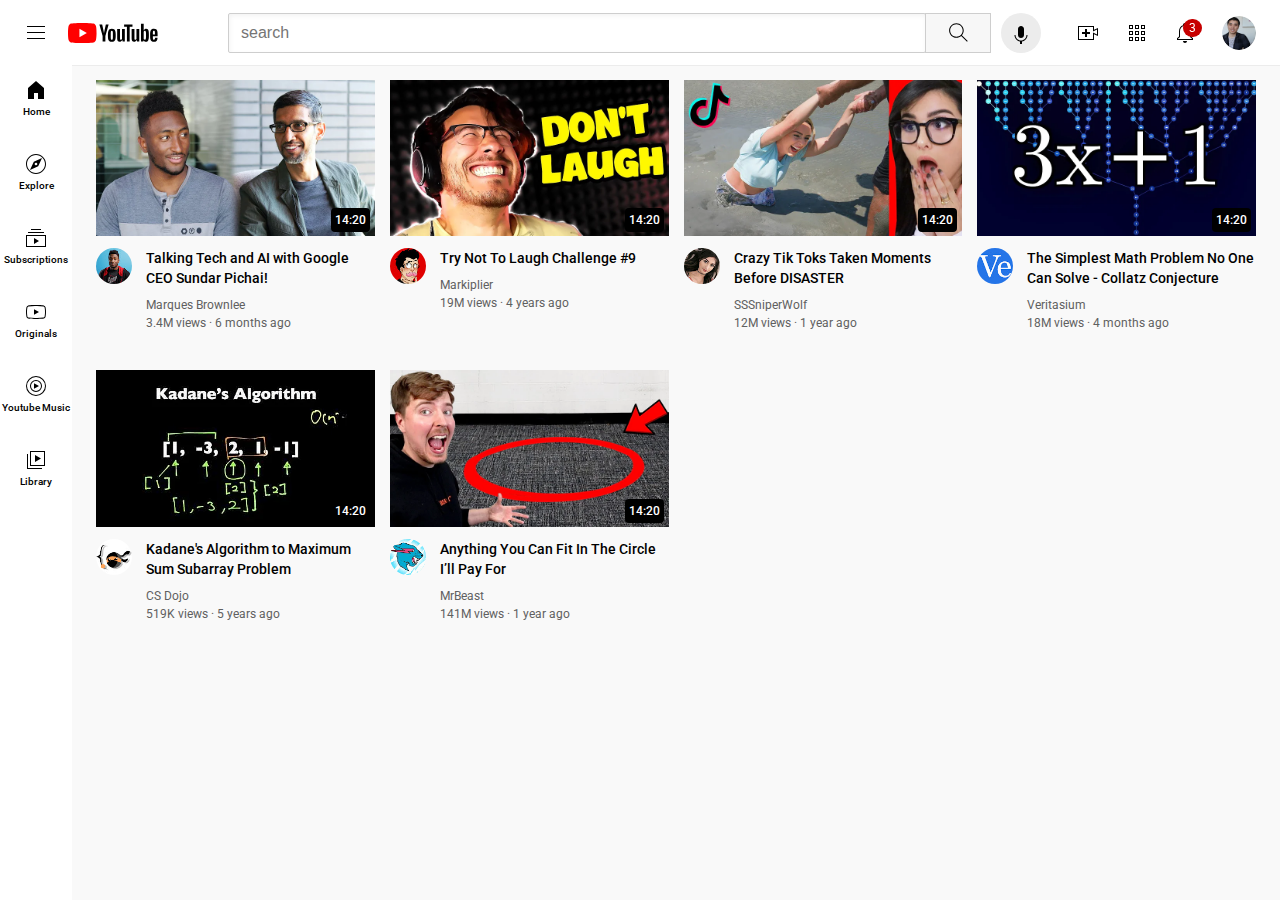
<file: index.html>
<!DOCTYPE html>
<html lang="en">
  <head>
    <meta charset="UTF-8" />
    <meta name="viewport" content="width=device-width, initial-scale=1.0" />
    <title>Youtube.com clone</title>
    <link rel="preconnect" href="https://fonts.googleapis.com" />
    <link rel="preconnect" href="https://fonts.gstatic.com" crossorigin />
    <link rel="preconnect" href="https://fonts.googleapis.com" />
    <link rel="preconnect" href="https://fonts.gstatic.com" crossorigin />
    <link
      href="https://fonts.googleapis.com/css2?family=Roboto:wght@400;500;700&family=Source+Sans+3:ital,wght@0,200;0,300;0,400;1,200&display=swap"
      rel="stylesheet"
    />
    <!-- CSS Link -->
    <link rel="stylesheet" href="styles/general.css" />
    <link rel="stylesheet" href="styles/header.css" />
    <link rel="stylesheet" href="styles/video.css" />
    <link rel="stylesheet" href="styles/sidebar.css" />
  </head>
  <body>
    <header></header>
    <nav></nav>
    <!-- Header Section -->
    <div class="header">
      <div class="left-section">
        <img class="hamburger-menu" src="icons/hamburger-menu.svg" />
        <img class="youtube-logo" src="icons/youtube-logo (1).svg" />
      </div>
      <div class="middle-section">
        <input class="search-bar" type="text" placeholder="search" />
        <button class="search-button">
          <img class="search-icon" src="icons/search.svg" />
          <div class="tooltip">Search</div>
        </button>
        <button class="voice-search-button">
          <img class="voice-icon" src="icons/voice-search-icon.svg" />
          <div class="tooltip">Search with your voice</div>
        </button>
      </div>
      <div class="right-section">
        <div class="uplaod-icon-container">
          <img class="upload-icon" src="icons/upload.svg" />
          <div class="tooltip">Create</div>
        </div>
        <div class="uplaod-icon-container">
          <img class="youtube-app-icon" src="icons/youtube-apps.svg" />
          <div class="tooltip">YouTube App</div>
        </div>
        <div class="notification-icon-container">
          <img class="notification-icon" src="icons/notifications.svg" />
          <div class="notification-count">3</div>
          <div class="tooltip">Notifications</div>
        </div>
        <img class="current-user-picture" src="images/my-channel.jpeg" />
      </div>
    </div>

    <!-- Sidebar -->
    <div class="sidebar">
      <div class="sidebar-link">
        <img src="icons/home.svg" />
        <div>Home</div>
      </div>
      <div class="sidebar-link">
        <img src="icons/explore.svg" />
        <div>Explore</div>
      </div>
      <div class="sidebar-link">
        <img src="icons/subscriptions.svg" />
        <div>Subscriptions</div>
      </div>
      <div class="sidebar-link">
        <img src="icons/originals.svg" />
        <div>Originals</div>
      </div>
      <div class="sidebar-link">
        <img src="icons/youtube-music.svg" />
        <div>Youtube Music</div>
      </div>
      <div class="sidebar-link">
        <img src="icons/library.svg" />
        <div>Library</div>
      </div>
    </div>

    <!-- Grid view content -->
    <div class="video-grid">
      <div class="video-preview">
        <div class="thumbnail-row">
          <a href="https://www.youtube.com/c/mkbhd" target="_blank">
            <img class="thumbnail" src="images/thumbnail-1.webp" />
          </a>
          <div class="video-time">14:20</div>
        </div>
        <div class="video-info-grid">
          <div class="channel-picture">
            <div class="profile-picture-container">
              <a href="https://youtube.com/c/mkbhd" target="_blank">
                <img class="profile-picture" src="images/channel-1.jpeg" />
              </a>
              <div class="channel-tooltip">
                <img
                  class="channel-tooltip-picture"
                  src="/images/channel-1.jpeg"
                />
                <div>
                  <div class="channel-tooltip-name">Marques Brownlee</div>
                  <div class="channel-tooltip-stats">15M subscribers</div>
                </div>
              </div>
            </div>
          </div>
          <div class="video-info">
            <a
              href="https://www.youtube.com/watch?v=n2RNcPRtAiY"
              target="_blank"
              class="video-title-link"
            >
              <p class="video-title">
                Talking Tech and AI with Google CEO Sundar Pichai!
              </p>
            </a>
            <p class="video-author">Marques Brownlee</p>
            <p class="video-stats">3.4M views &#183; 6 months ago</p>
          </div>
        </div>
      </div>

      <div class="video-preview">
        <div class="thumbnail-row">
          <a
            href="https://www.youtube.com/watch?v=mP0RAo9SKZk"
            target="_blank"
            class="video-title-link"
          >
            <img class="thumbnail" src="images/thumbnail-2.webp" />
          </a>
          <div class="video-time">14:20</div>
        </div>
        <div class="video-info-grid">
          <div class="channel-picture">
            <a
              href="https://www.youtube.com/watch?v=mP0RAo9SKZk"
              target="_blank"
              class="video-title-link"
            >
              <img class="profile-picture" src="images/channel-2.jpeg" />
            </a>
          </div>
          <div class="video-info">
            <a
              href="https://www.youtube.com/watch?v=mP0RAo9SKZk"
              target="_blank"
              class="video-title-link"
            >
              <p class="video-title">Try Not To Laugh Challenge #9</p>
            </a>
            <p class="video-author">Markiplier</p>
            <p class="video-stats">19M views &#183; 4 years ago</p>
          </div>
        </div>
      </div>
      <div class="video-preview">
        <div class="thumbnail-row">
          <a
            href="https://www.youtube.com/watch?v=FgjPQQeTh1w"
            target="_blank"
            class="video-title-link"
          >
            <img class="thumbnail" src="images/thumbnail-3.webp" />
          </a>
          <div class="video-time">14:20</div>
        </div>
        <div class="video-info-grid">
          <div class="channel-picture">
            <a
              href="https://www.youtube.com/watch?v=FgjPQQeTh1w"
              target="_blank"
              class="video-title-link"
            >
              <img class="profile-picture" src="images/channel-3.jpeg" />
            </a>
          </div>
          <div class="video-info">
            <a
              href="https://www.youtube.com/watch?v=FgjPQQeTh1w"
              target="_blank"
              class="video-title-link"
            >
              <p class="video-title">
                Crazy Tik Toks Taken Moments Before DISASTER
              </p>
            </a>
            <p class="video-author">SSSniperWolf</p>
            <p class="video-stats">12M views &#183; 1 year ago</p>
          </div>
        </div>
      </div>

      <div class="video-preview">
        <div class="thumbnail-row">
          <a
            href="https://www.youtube.com/watch?v=094y1Z2wpJg"
            target="_blank"
            class="video-title-link"
          >
            <img class="thumbnail" src="images/thumbnail-4.webp" />
          </a>
          <div class="video-time">14:20</div>
        </div>
        <div class="video-info-grid">
          <div class="channel-picture">
            <a
              href="https://www.youtube.com/watch?v=094y1Z2wpJg"
              target="_blank"
              class="video-title-link"
            >
              <img class="profile-picture" src="images/channel-4.jpeg" />
            </a>
          </div>
          <div class="video-info">
            <a
              href="https://www.youtube.com/watch?v=094y1Z2wpJg"
              target="_blank"
              class="video-title-link"
            >
              <p class="video-title">
                The Simplest Math Problem No One Can Solve - Collatz Conjecture
              </p>
            </a>
            <p class="video-author">Veritasium</p>
            <p class="video-stats">18M views &#183; 4 months ago</p>
          </div>
        </div>
      </div>

      <div class="video-preview">
        <div class="thumbnail-row">
          <a
            href="https://www.youtube.com/watch?v=86CQq3pKSUw"
            target="_blank"
            class="video-title-link"
          >
            <img class="thumbnail" src="images/thumbnail-5.webp" />
          </a>
          <div class="video-time">14:20</div>
        </div>
        <div class="video-info-grid">
          <div class="channel-picture">
            <a
              href="https://www.youtube.com/watch?v=86CQq3pKSUw"
              target="_blank"
              class="video-title-link"
            >
              <img class="profile-picture" src="images/channel-5.jpeg" />
            </a>
          </div>
          <div class="video-info">
            <a
              href="https://www.youtube.com/watch?v=86CQq3pKSUw"
              target="_blank"
              class="video-title-link"
            >
              <p class="video-title">
                Kadane's Algorithm to Maximum Sum Subarray Problem
              </p>
            </a>
            <p class="video-author">CS Dojo</p>
            <p class="video-stats">519K views &#183; 5 years ago</p>
          </div>
        </div>
      </div>

      <div class="video-preview">
        <div class="thumbnail-row">
          <a
            href="https://www.youtube.com/watch?v=yXWw0_UfSFg"
            target="_blank"
            class="video-title-link"
          >
            <img class="thumbnail" src="images/thumbnail-6.webp" />
          </a>
          <div class="video-time">14:20</div>
        </div>
        <div class="video-info-grid">
          <div class="channel-picture">
            <a
              href="https://www.youtube.com/watch?v=yXWw0_UfSFg"
              target="_blank"
              class="video-title-link"
            >
              <img class="profile-picture" src="images/channel-6.jpeg" />
            </a>
          </div>
          <div class="video-info">
            <a
              href="https://www.youtube.com/watch?v=yXWw0_UfSFg"
              target="_blank"
              class="video-title-link"
            >
              <p class="video-title">
                Anything You Can Fit In The Circle I’ll Pay For
              </p>
            </a>
            <p class="video-author">MrBeast</p>
            <p class="video-stats">141M views &#183; 1 year ago</p>
          </div>
        </div>
      </div>
    </div>
  </body>
</html>
</file>
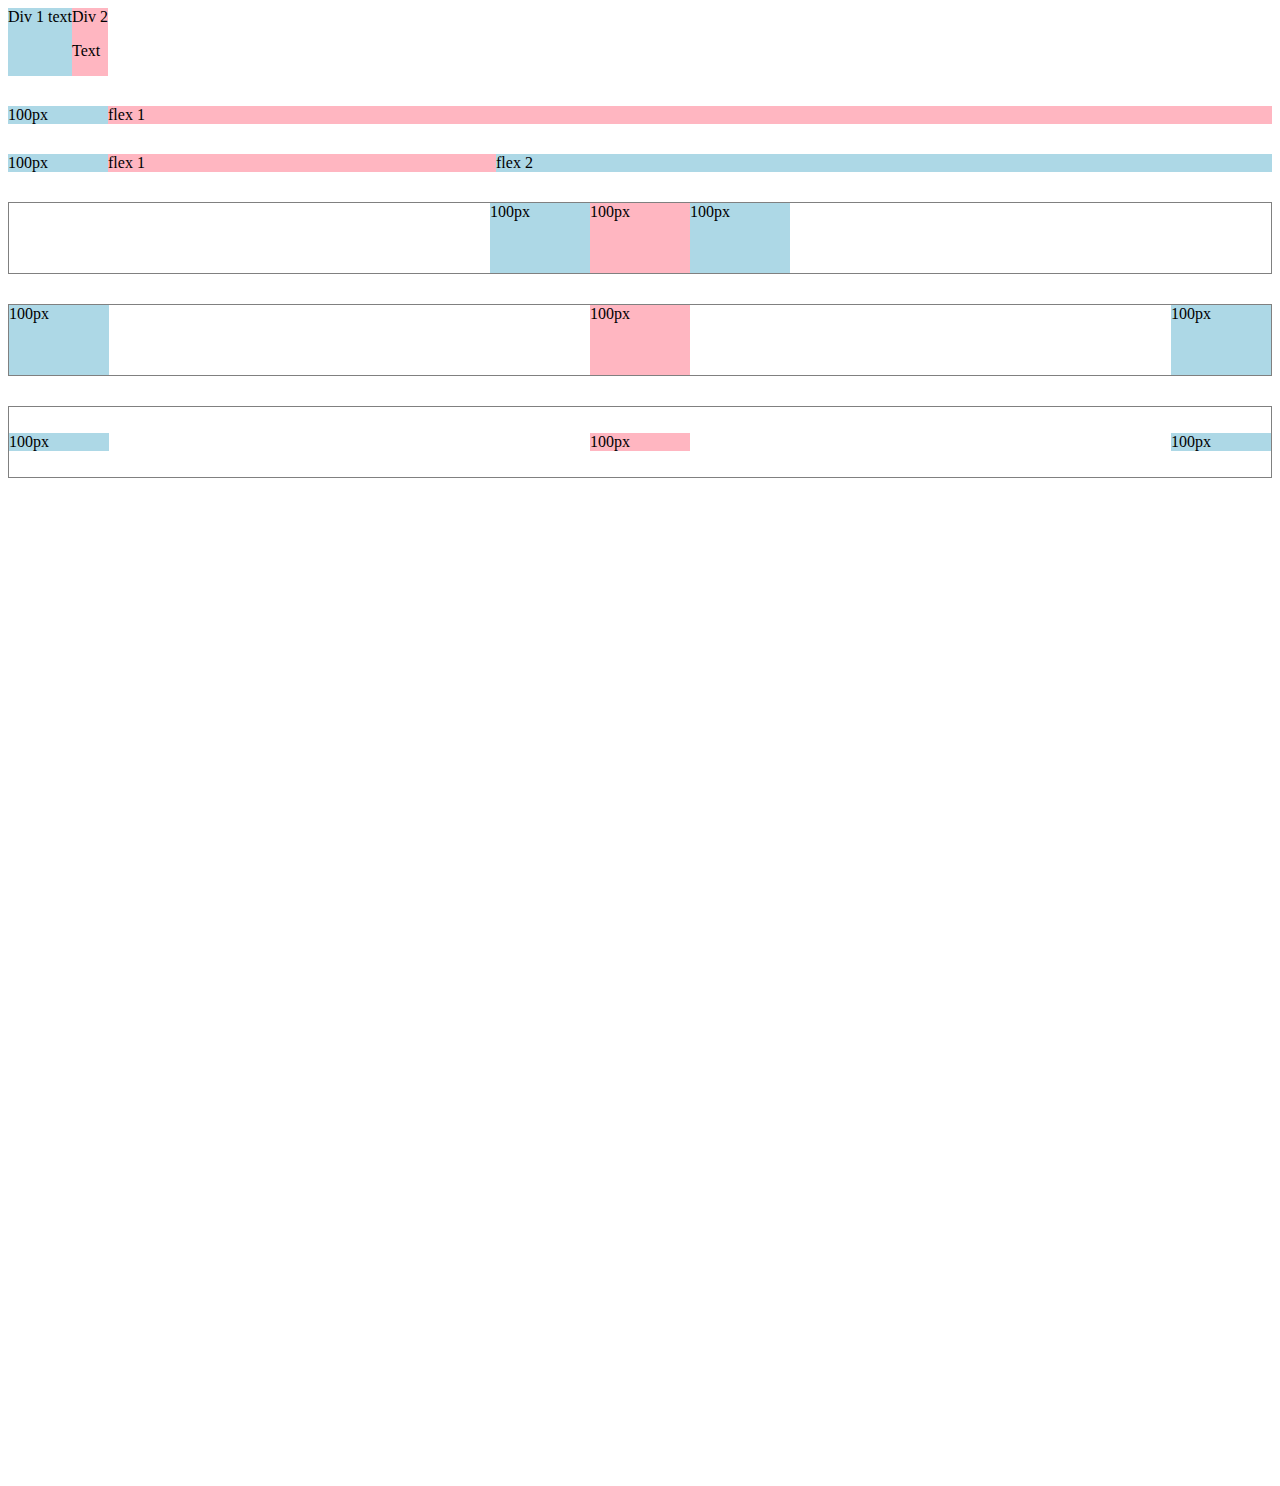
<file: flexbox.html>
<!DOCTYPE html>
<html lang="en">
  <head>
    <meta charset="UTF-8" />
    <meta name="viewport" content="width=device-width, initial-scale=1.0" />
    <title>Flex Box</title>
  </head>
  <body style="padding-bottom: 1000px;">
    <div style="display: flex; flex-direction: row">
      <div style="background-color: lightblue">Div 1 text</div>
      <div style="background-color: lightpink">
        Div 2
        <p>Text</p>
      </div>
    </div>

    <div style="margin-top: 30px; display: flex; flex-direction: row">
      <div style="background-color: lightblue; width: 100px;">100px</div>
      <div style="background-color: lightpink; flex: 1;">
        flex 1
        </div>
    </div>

     <div style="margin-top: 30px; display: flex; flex-direction: row">
      <div style="background-color: lightblue; width: 100px;">100px</div>
      <div style="background-color: lightpink; flex: 1;">
        flex 1
      </div>
      <div style="background-color: lightblue; width: 100px; flex: 2;">flex 2</div>
    </div>

    <div style="
        margin-top: 30px;
        height: 70px; 
        border: 1px solid grey;
        display: flex; 
        flex-direction: row;
        justify-content: center;
        ">
      <div style="background-color: lightblue; width: 100px;">
        100px
      </div>
       <div style="background-color: lightpink; width: 100px;">100px</div>
      <div style="background-color: lightblue; width: 100px; width: 100px;">100px</div>
    </div>

    <div style="
        margin-top: 30px;
        height: 70px; 
        border: 1px solid grey;
        display: flex; 
        flex-direction: row;
        justify-content: space-between;
        ">
      <div style="background-color: lightblue; width: 100px;">
        100px
      </div>
       <div style="background-color: lightpink; width: 100px;">100px</div>
      <div style="background-color: lightblue; width: 100px; width: 100px;">100px</div>
    </div>

     <div style="
        margin-top: 30px;
        height: 70px; 
        border: 1px solid grey;
        display: flex; 
        flex-direction: row;
        justify-content: space-between;
        align-items: center;
        ">
      <div style="background-color: lightblue; width: 100px;">
        100px
      </div>
       <div style="background-color: lightpink; width: 100px;">100px</div>
      <div style="background-color: lightblue; width: 100px; width: 100px;">100px</div>
    </div>
    
  </body>
</html>
</file>
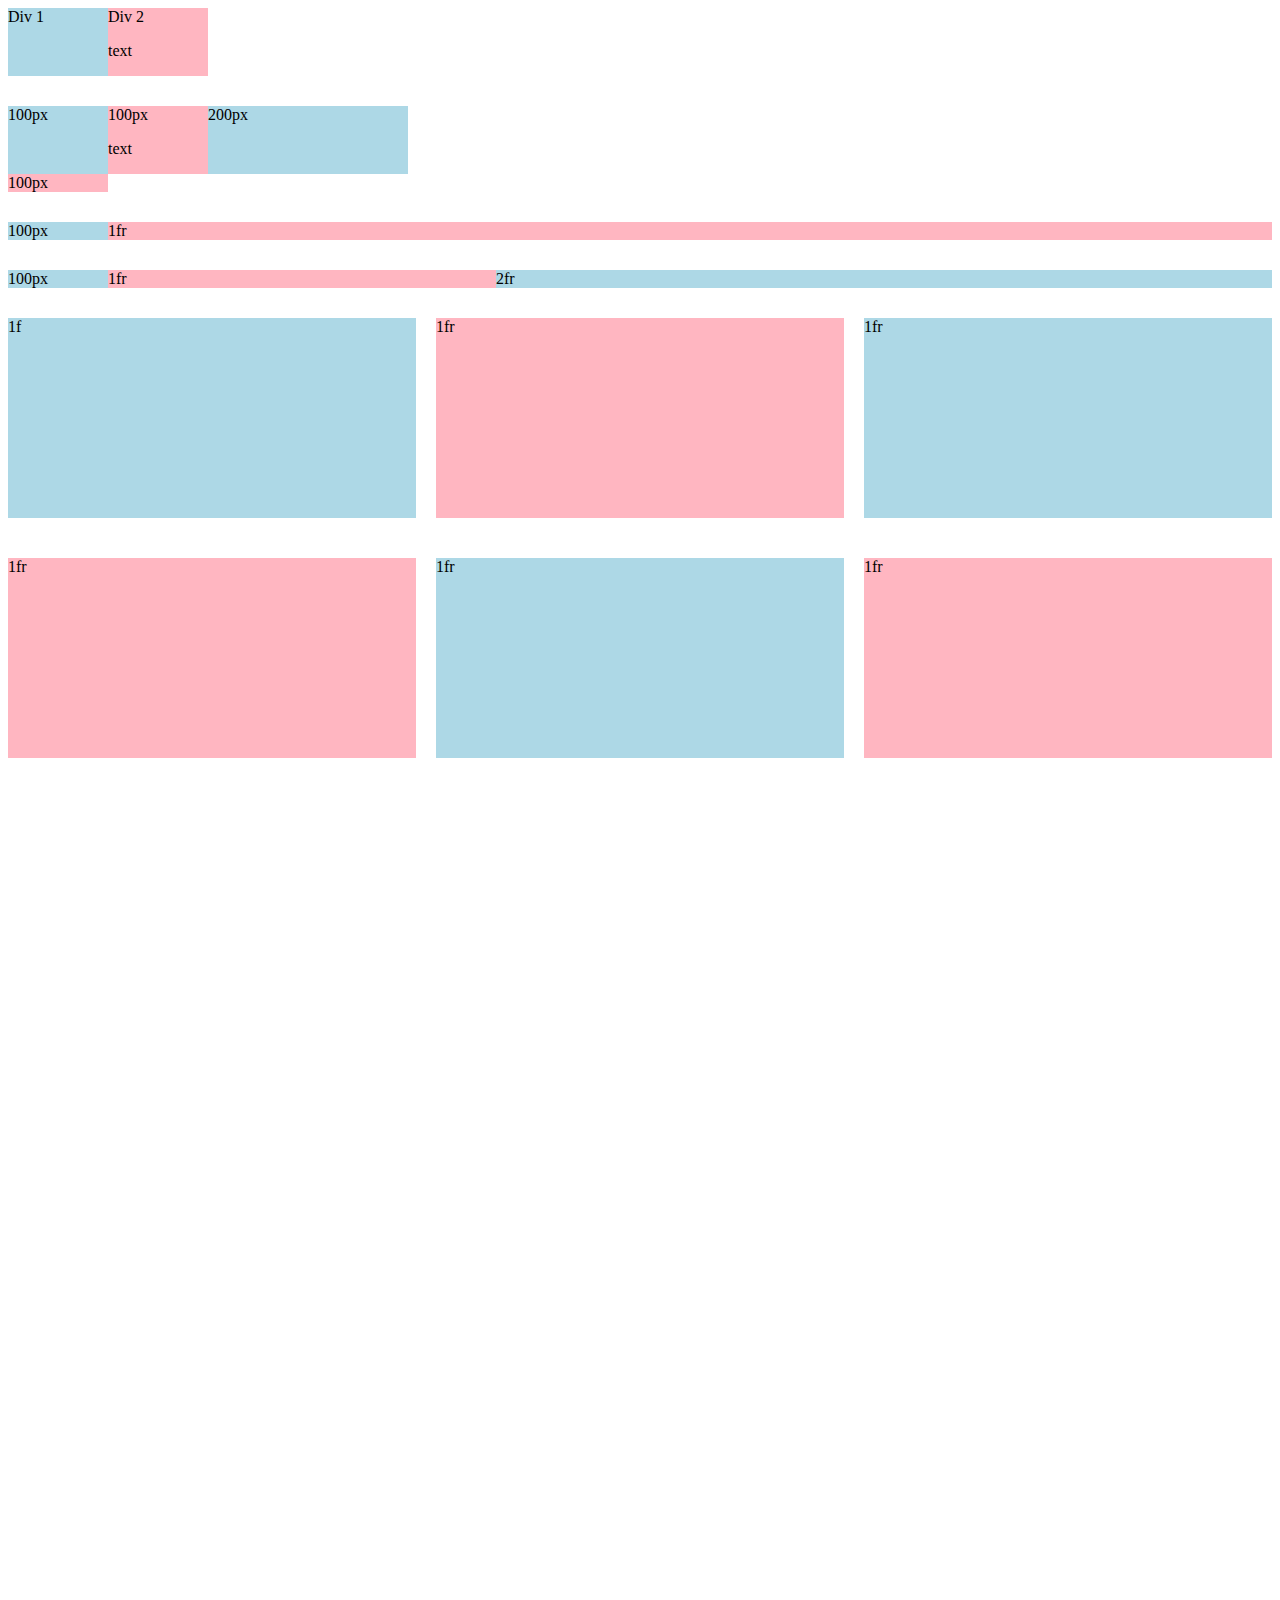
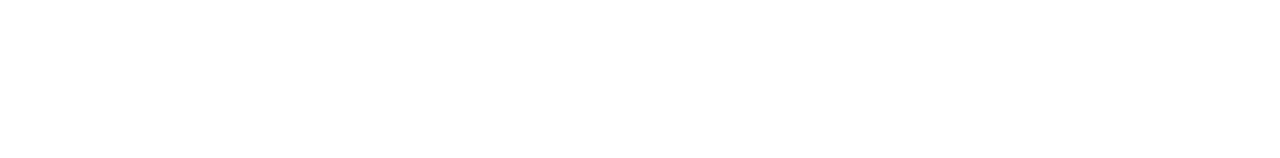
<file: grid.html>
<!DOCTYPE html>
<html lang="en">
<head>
    <meta charset="UTF-8">
    <meta name="viewport" content="width=device-width, initial-scale=1.0">
    <title>Grid Practice</title>
</head>
<body style="margin-bottom: 1000px;">
    <div style="
         display: grid;
         grid-template-columns: 100px 100px;
        ">
        <div style="background-color: lightblue;">Div 1</div>
        <div style="background-color: lightpink;">Div 2 <P>text</P></div>
    </div>

    <div style="
         margin-top: 30px;
         display: grid;
         grid-template-columns: 100px 100px 200px;
        ">
        <div style="background-color: lightblue;">100px</div>
        <div style="background-color: lightpink;">100px <P>text</P></div>
         <div style="background-color: lightblue;">200px</div>
         <div style="background-color: lightpink;">100px</div>
    </div>

    <div style="
         margin-top: 30px;
         display: grid;
         grid-template-columns: 100px 1fr;
        ">
        <div style="background-color: lightblue;">100px</div>
        <div style="background-color: lightpink;">1fr</div>
    </div>

     <div style="
         margin-top: 30px;
         display: grid;
         grid-template-columns: 100px 1fr 2fr;
        ">
        <div style="background-color: lightblue;">100px</div>
        <div style="background-color: lightpink;">1fr</div>
        <div style="background-color: lightblue;">2fr</div>
    </div>

    <div style="
         margin-top: 30px;
         display: grid;
         grid-template-columns: 1fr 1fr 1fr;
         column-gap: 20px;
         row-gap: 40px;
        ">
        <div style="background-color: lightblue; height: 200px;">1f</div>
        <div style="background-color: lightpink; height: 200px;">1fr</div>
        <div style="background-color: lightblue; height: 200px;">1fr</div>
         <div style="background-color: lightpink; height: 200px;">1fr</div>
         <div style="background-color: lightblue; height: 200px;">1fr</div>
         <div style="background-color: lightpink; height: 200px;">1fr</div>
    </div>


</body>
</html>
</file>
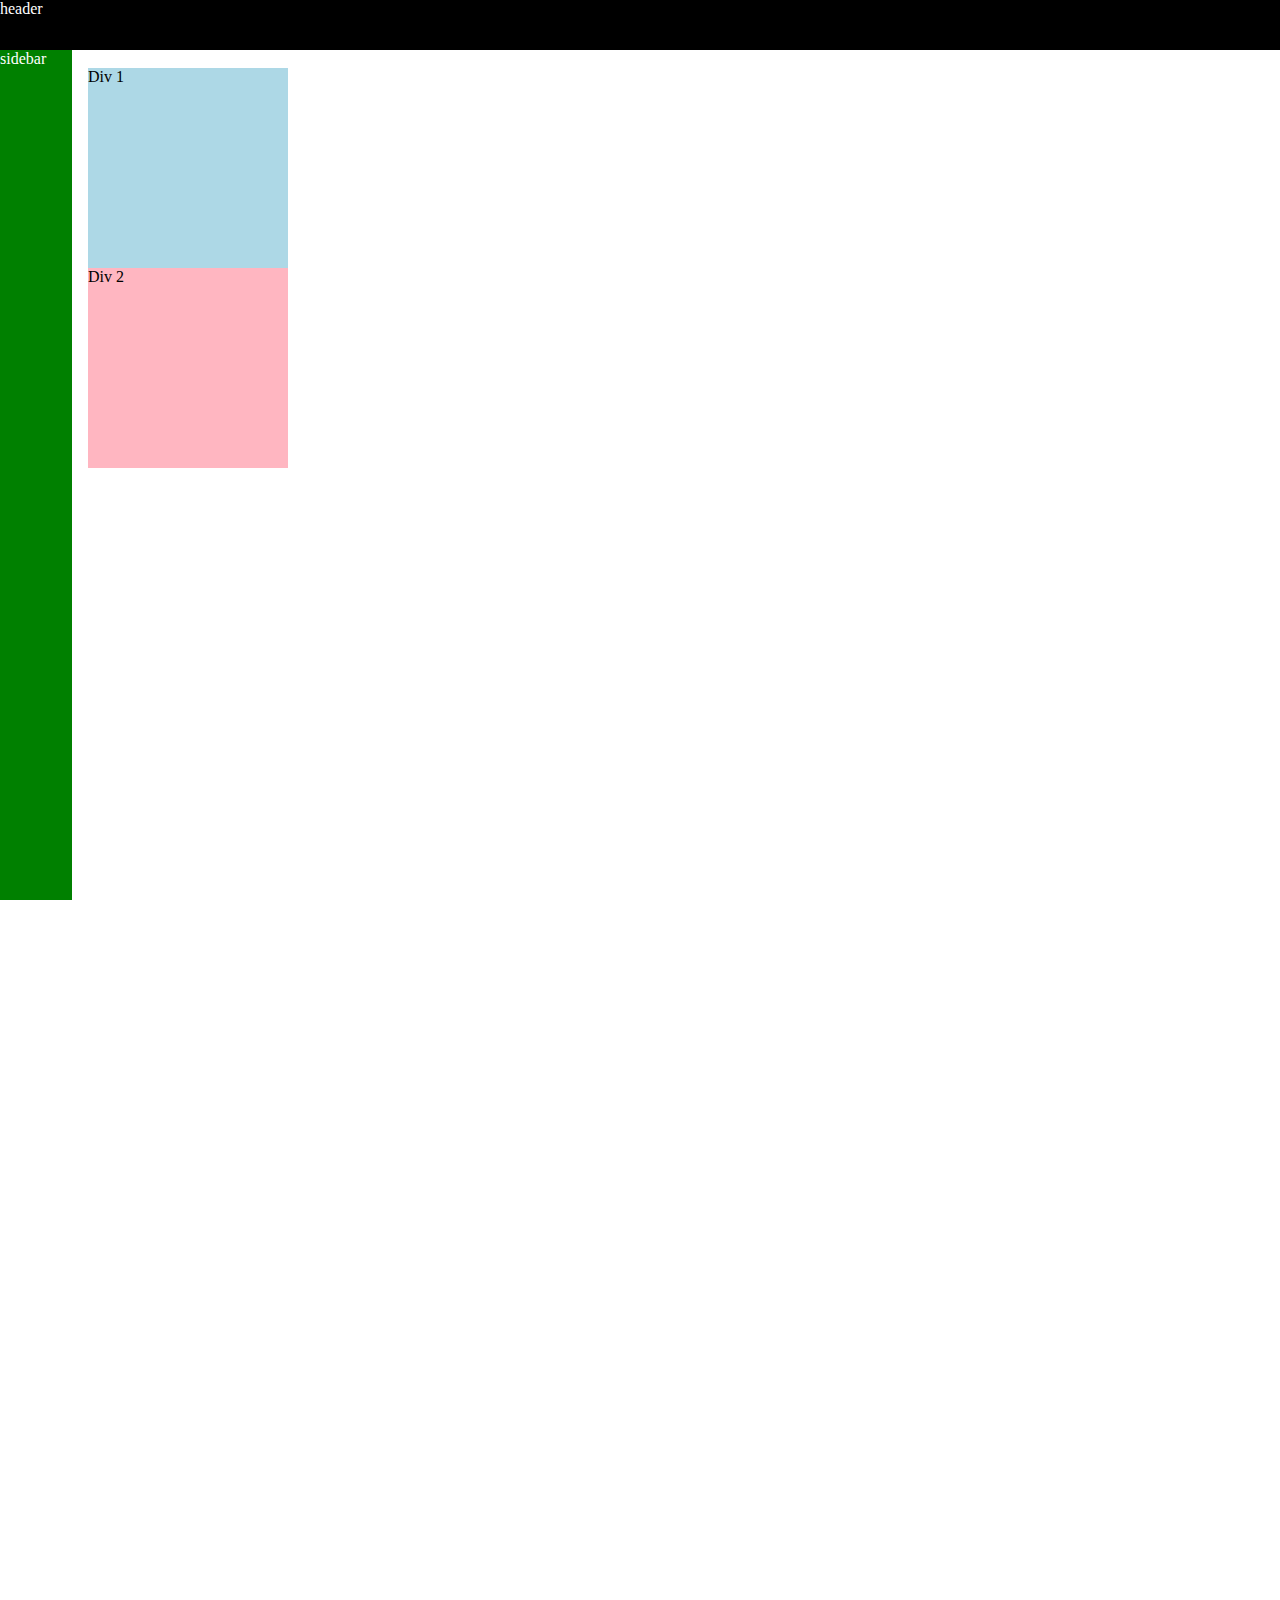
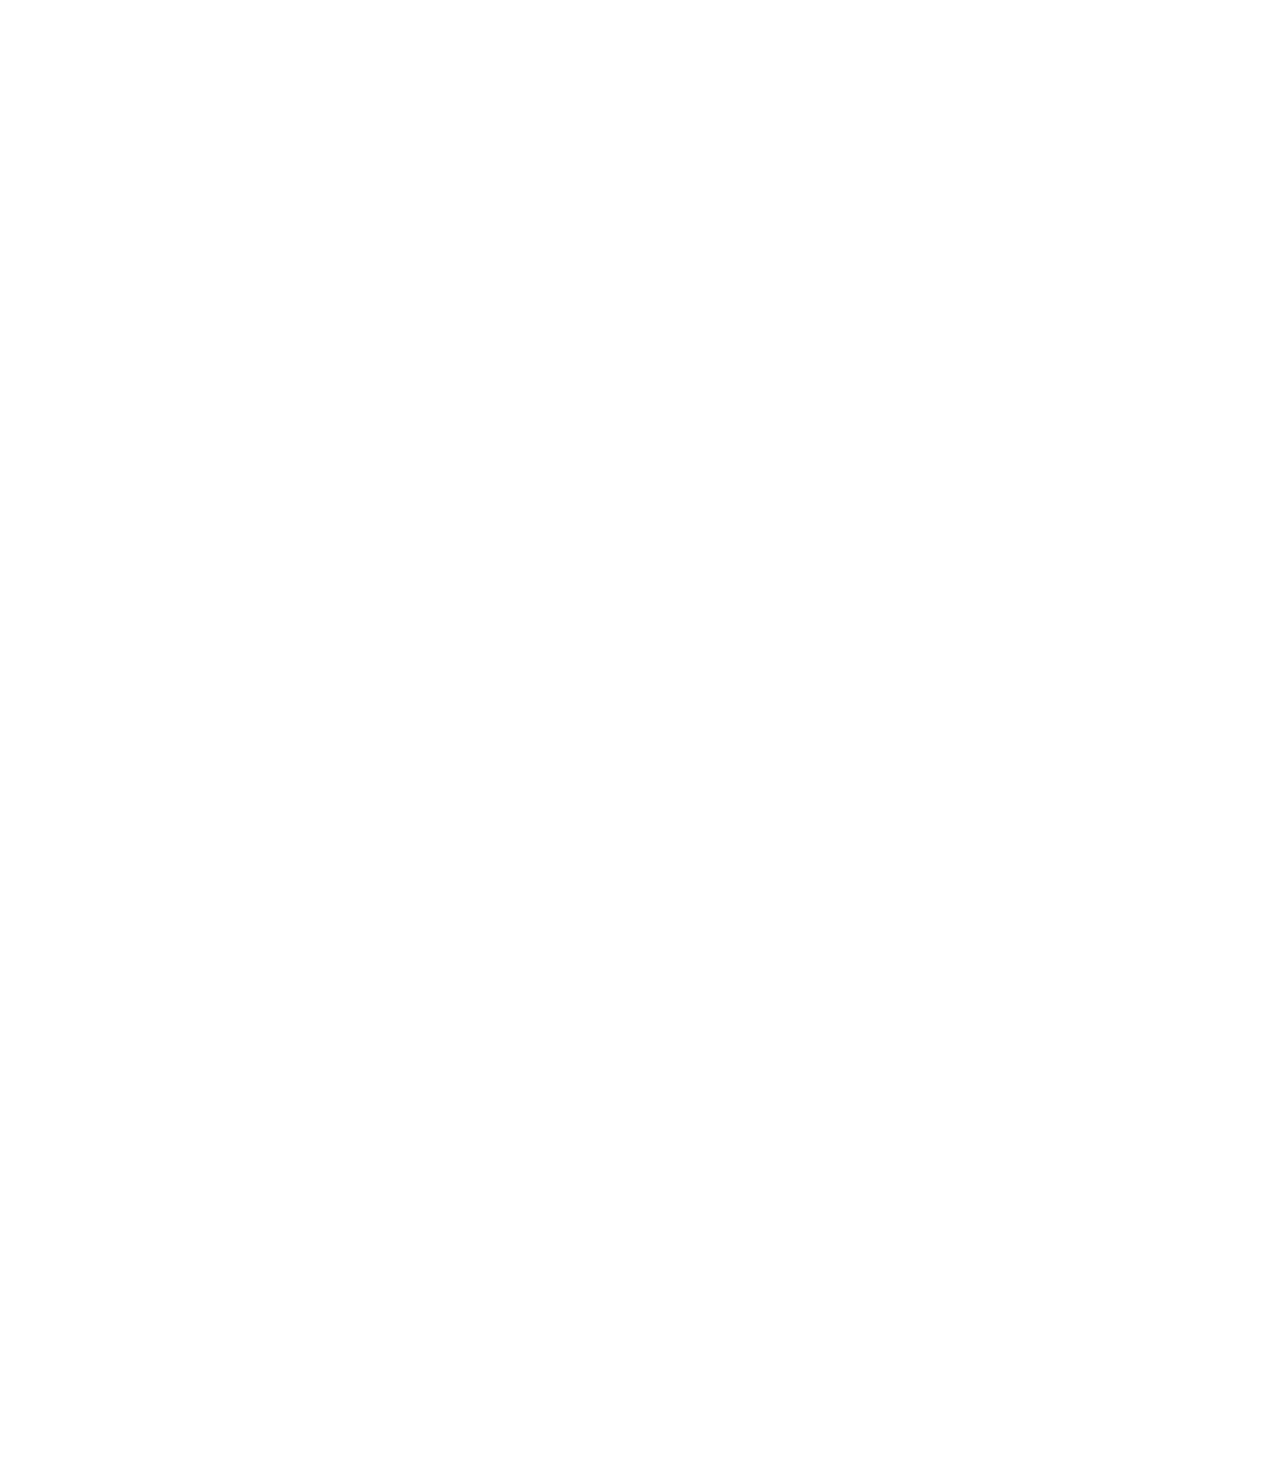
<file: position.html>
<!DOCTYPE html>
<html lang="en">
  <head>
    <meta charset="UTF-8" />
    <meta name="viewport" content="width=device-width, initial-scale=1.0" />
    <title>Position Practice</title>
  </head>
  <body style="height: 3000px; padding-top: 60px; padding-left: 80px">
    <div
      style="
        background-color: black;
        color: white;
        position: fixed;
        top: 0;
        right: 0;
        left: 0;
        height: 50px;
      "
    >
      header
    </div>

    <div
      style="
        background-color: green;
        color: white;
        position: fixed;
        left: 0;
        bottom: 0;
        top: 50px;
        width: 72px;
      "
    >
      sidebar
    </div>

    <div
      style="
        background-color: lightblue;
        width: 200px;
        height: 200px;
        position: static;
      "
    >
      Div 1
    </div>
    <div style="background-color: lightpink; width: 200px; height: 200px">
      Div 2
    </div>
  </body>
</html>
</file>
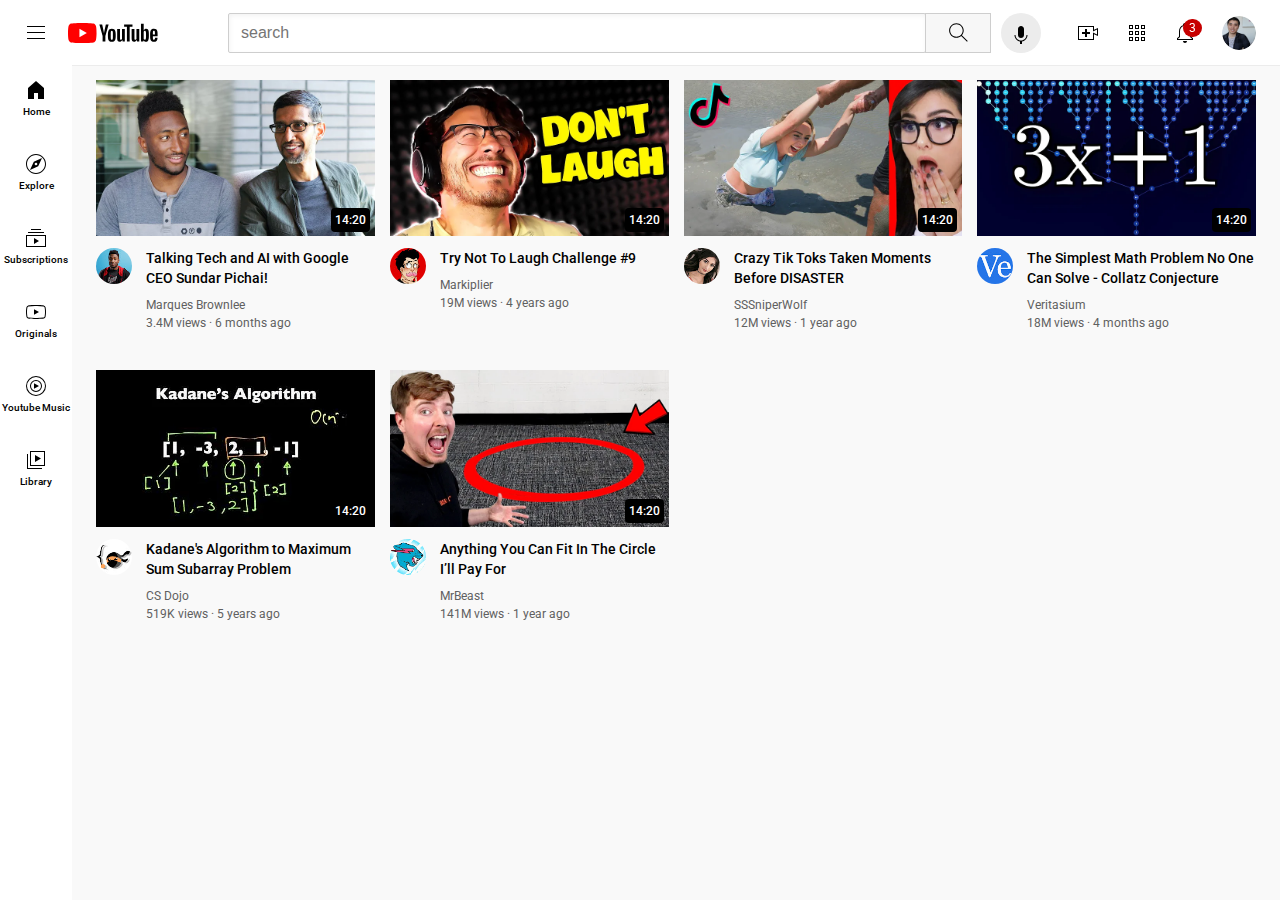
<file: youtube.html>
<!DOCTYPE html>
<html lang="en">
  <head>
    <meta charset="UTF-8" />
    <meta name="viewport" content="width=device-width, initial-scale=1.0" />
    <title>Youtube.com clone</title>
    <link rel="preconnect" href="https://fonts.googleapis.com" />
    <link rel="preconnect" href="https://fonts.gstatic.com" crossorigin />
    <link rel="preconnect" href="https://fonts.googleapis.com" />
    <link rel="preconnect" href="https://fonts.gstatic.com" crossorigin />
    <link
      href="https://fonts.googleapis.com/css2?family=Roboto:wght@400;500;700&family=Source+Sans+3:ital,wght@0,200;0,300;0,400;1,200&display=swap"
      rel="stylesheet"
    />
    <!-- CSS Link -->
    <link rel="stylesheet" href="/styles/general.css" />
    <link rel="stylesheet" href="/styles/header.css" />
    <link rel="stylesheet" href="/styles/video.css" />
    <link rel="stylesheet" href="styles/sidebar.css" />
  </head>
  <body>
    <header></header>
    <nav></nav>
    <!-- Header Section -->
    <div class="header">
      <div class="left-section">
        <img class="hamburger-menu" src="icons/hamburger-menu.svg" />
        <img class="youtube-logo" src="icons/youtube-logo (1).svg" />
      </div>
      <div class="middle-section">
        <input class="search-bar" type="text" placeholder="search" />
        <button class="search-button">
          <img class="search-icon" src="/icons/search.svg" />
          <div class="tooltip">Search</div>
        </button>
        <button class="voice-search-button">
          <img class="voice-icon" src="icons/voice-search-icon.svg" />
          <div class="tooltip">Search with your voice</div>
        </button>
      </div>
      <div class="right-section">
        <div class="uplaod-icon-container">
          <img class="upload-icon" src="icons/upload.svg" />
          <div class="tooltip">Create</div>
        </div>
        <div class="uplaod-icon-container">
          <img class="youtube-app-icon" src="icons/youtube-apps.svg" />
          <div class="tooltip">YouTube App</div>
        </div>
        <div class="notification-icon-container">
          <img class="notification-icon" src="icons/notifications.svg" />
          <div class="notification-count">3</div>
          <div class="tooltip">Notifications</div>
        </div>
        <img class="current-user-picture" src="images/my-channel.jpeg" />
      </div>
    </div>

    <!-- Sidebar -->
    <div class="sidebar">
      <div class="sidebar-link">
        <img src="/icons/home.svg" />
        <div>Home</div>
      </div>
      <div class="sidebar-link">
        <img src="/icons/explore.svg" />
        <div>Explore</div>
      </div>
      <div class="sidebar-link">
        <img src="/icons/subscriptions.svg" />
        <div>Subscriptions</div>
      </div>
      <div class="sidebar-link">
        <img src="/icons/originals.svg" />
        <div>Originals</div>
      </div>
      <div class="sidebar-link">
        <img src="/icons/youtube-music.svg" />
        <div>Youtube Music</div>
      </div>
      <div class="sidebar-link">
        <img src="/icons/library.svg" />
        <div>Library</div>
      </div>
    </div>

    <!-- Grid view content -->
    <div class="video-grid">
      <div class="video-preview">
        <div class="thumbnail-row">
          <a href="https://www.youtube.com/c/mkbhd" target="_blank">
            <img class="thumbnail" src="images/thumbnail-1.webp" />
          </a>
          <div class="video-time">14:20</div>
        </div>
        <div class="video-info-grid">
          <div class="channel-picture">
            <div class="profile-picture-container">
              <a href="https://youtube.com/c/mkbhd" target="_blank">
                <img class="profile-picture" src="/images/channel-1.jpeg" />
              </a>
              <div class="channel-tooltip">
                <img
                  class="channel-tooltip-picture"
                  src="/images/channel-1.jpeg"
                />
                <div>
                  <div class="channel-tooltip-name">Marques Brownlee</div>
                  <div class="channel-tooltip-stats">15M subscribers</div>
                </div>
              </div>
            </div>
          </div>
          <div class="video-info">
            <a
              href="https://www.youtube.com/watch?v=n2RNcPRtAiY"
              target="_blank"
              class="video-title-link"
            >
              <p class="video-title">
                Talking Tech and AI with Google CEO Sundar Pichai!
              </p>
            </a>
            <p class="video-author">Marques Brownlee</p>
            <p class="video-stats">3.4M views &#183; 6 months ago</p>
          </div>
        </div>
      </div>

      <div class="video-preview">
        <div class="thumbnail-row">
          <a
            href="https://www.youtube.com/watch?v=mP0RAo9SKZk"
            target="_blank"
            class="video-title-link"
          >
            <img class="thumbnail" src="images/thumbnail-2.webp" />
          </a>
          <div class="video-time">14:20</div>
        </div>
        <div class="video-info-grid">
          <div class="channel-picture">
            <a
              href="https://www.youtube.com/watch?v=mP0RAo9SKZk"
              target="_blank"
              class="video-title-link"
            >
              <img class="profile-picture" src="/images/channel-2.jpeg" />
            </a>
          </div>
          <div class="video-info">
            <a
              href="https://www.youtube.com/watch?v=mP0RAo9SKZk"
              target="_blank"
              class="video-title-link"
            >
              <p class="video-title">Try Not To Laugh Challenge #9</p>
            </a>
            <p class="video-author">Markiplier</p>
            <p class="video-stats">19M views &#183; 4 years ago</p>
          </div>
        </div>
      </div>
      <div class="video-preview">
        <div class="thumbnail-row">
          <a
            href="https://www.youtube.com/watch?v=FgjPQQeTh1w"
            target="_blank"
            class="video-title-link"
          >
            <img class="thumbnail" src="images/thumbnail-3.webp" />
          </a>
          <div class="video-time">14:20</div>
        </div>
        <div class="video-info-grid">
          <div class="channel-picture">
            <a
              href="https://www.youtube.com/watch?v=FgjPQQeTh1w"
              target="_blank"
              class="video-title-link"
            >
              <img class="profile-picture" src="/images/channel-3.jpeg" />
            </a>
          </div>
          <div class="video-info">
            <a
              href="https://www.youtube.com/watch?v=FgjPQQeTh1w"
              target="_blank"
              class="video-title-link"
            >
              <p class="video-title">
                Crazy Tik Toks Taken Moments Before DISASTER
              </p>
            </a>
            <p class="video-author">SSSniperWolf</p>
            <p class="video-stats">12M views &#183; 1 year ago</p>
          </div>
        </div>
      </div>

      <div class="video-preview">
        <div class="thumbnail-row">
          <a
            href="https://www.youtube.com/watch?v=094y1Z2wpJg"
            target="_blank"
            class="video-title-link"
          >
            <img class="thumbnail" src="images/thumbnail-4.webp" />
          </a>
          <div class="video-time">14:20</div>
        </div>
        <div class="video-info-grid">
          <div class="channel-picture">
            <a
              href="https://www.youtube.com/watch?v=094y1Z2wpJg"
              target="_blank"
              class="video-title-link"
            >
              <img class="profile-picture" src="/images/channel-4.jpeg" />
            </a>
          </div>
          <div class="video-info">
            <a
              href="https://www.youtube.com/watch?v=094y1Z2wpJg"
              target="_blank"
              class="video-title-link"
            >
              <p class="video-title">
                The Simplest Math Problem No One Can Solve - Collatz Conjecture
              </p>
            </a>
            <p class="video-author">Veritasium</p>
            <p class="video-stats">18M views &#183; 4 months ago</p>
          </div>
        </div>
      </div>

      <div class="video-preview">
        <div class="thumbnail-row">
          <a
            href="https://www.youtube.com/watch?v=86CQq3pKSUw"
            target="_blank"
            class="video-title-link"
          >
            <img class="thumbnail" src="images/thumbnail-5.webp" />
          </a>
          <div class="video-time">14:20</div>
        </div>
        <div class="video-info-grid">
          <div class="channel-picture">
            <a
              href="https://www.youtube.com/watch?v=86CQq3pKSUw"
              target="_blank"
              class="video-title-link"
            >
              <img class="profile-picture" src="/images/channel-5.jpeg" />
            </a>
          </div>
          <div class="video-info">
            <a
              href="https://www.youtube.com/watch?v=86CQq3pKSUw"
              target="_blank"
              class="video-title-link"
            >
              <p class="video-title">
                Kadane's Algorithm to Maximum Sum Subarray Problem
              </p>
            </a>
            <p class="video-author">CS Dojo</p>
            <p class="video-stats">519K views &#183; 5 years ago</p>
          </div>
        </div>
      </div>

      <div class="video-preview">
        <div class="thumbnail-row">
          <a
            href="https://www.youtube.com/watch?v=yXWw0_UfSFg"
            target="_blank"
            class="video-title-link"
          >
            <img class="thumbnail" src="images/thumbnail-6.webp" />
          </a>
          <div class="video-time">14:20</div>
        </div>
        <div class="video-info-grid">
          <div class="channel-picture">
            <a
              href="https://www.youtube.com/watch?v=yXWw0_UfSFg"
              target="_blank"
              class="video-title-link"
            >
              <img class="profile-picture" src="/images/channel-6.jpeg" />
            </a>
          </div>
          <div class="video-info">
            <a
              href="https://www.youtube.com/watch?v=yXWw0_UfSFg"
              target="_blank"
              class="video-title-link"
            >
              <p class="video-title">
                Anything You Can Fit In The Circle I’ll Pay For
              </p>
            </a>
            <p class="video-author">MrBeast</p>
            <p class="video-stats">141M views &#183; 1 year ago</p>
          </div>
        </div>
      </div>
    </div>
  </body>
</html>
</file>
<file: styles/general.css>
body {
  font-family: Roboto, Arial;
  margin: 0;
  padding-top: 80px;
  padding-left: 96px;
  padding-right: 24px;
  background-color: rgb(249, 249, 249);
}
p {
  margin-top: 0;
  margin-bottom: 0;
}
</file>
<file: styles/header.css>
.header {
  height: 65px;
  display: flex;
  flex-direction: row;
  justify-items: space-between;
  position: fixed;
  top: 0;
  left: 0;
  right: 0;
  z-index: 100;
  background-color: white;

  border-bottom: 1px solid rgb(236, 236, 236);
}
.left-section {
  display: flex;
  align-items: center;
}
.hamburger-menu {
  height: 24px;
  margin-left: 24px;
  margin-right: 20px;
}

.youtube-logo {
  height: 20px;
}

.middle-section {
  flex: 1;
  margin-left: 70px;
  margin-right: 35px;
  display: flex;
  align-items: center;
}

.search-button {
  height: 40px;
  width: 66px;
  background-color: rgb(247, 247, 247);
  border: 1px solid rgb(206, 206, 206);
  margin-left: -1px;
  margin-right: 10px;
}

.search-button,
.voice-search-button,
.uplaod-icon-container,
.notification-icon-container {
  display: flex;
  justify-content: center;
  align-items: center;
  position: relative;
}

.search-button .tooltip,
.voice-search-button .tooltip,
.uplaod-icon-container .tooltip,
.notification-icon-container .tooltip {
  position: absolute;
  background-color: grey;
  color: white;
  padding: 6px 8px;
  border-radius: 2px;
  font-size: 12px;
  bottom: -45px;
  opacity: 0;
  transition: opacity 0.15s;
  pointer-events: none;
  white-space: nowrap;
}

.search-button:hover .tooltip,
.voice-search-button:hover .tooltip,
.uplaod-icon-container:hover .tooltip,
.notification-icon-container:hover .tooltip {
  opacity: 1;
}

.search-icon {
  height: 25px;
}

.voice-search-button {
  height: 40px;
  width: 40px;
  border-radius: 25px;
  border: none;
  background-color: rgb(236, 236, 236);
}
.voice-icon {
  height: 24px;
  margin-top: 5px;
}

.search-bar {
  flex: 1;
  height: 36px;
  padding-left: 12px;
  font-size: 16px;
  border: 1px solid rgb(206, 206, 206);
  border-radius: 2px;
  box-shadow: inset 1px 2px 5px rgba(0, 0, 0, 0.05);
  width: 0;
}
.search-bar::placeholder {
  font-size: 16px;
}

.right-section {
  display: flex;
  align-items: center;
  justify-content: space-between;
  width: 180px;
  margin-right: 24px;
  flex-shrink: 0;
}

.upload-icon {
  height: 24px;
}

.youtube-app-icon {
  height: 24px;
}

.notification-icon {
  height: 24px;
}

.notification-icon-container {
  position: relative;
}

.notification-count {
  position: absolute;
  top: -2px;
  right: -5px;
  background-color: rgb(199, 0, 0);
  color: white;
  font-size: 12px;
  padding: 2px 6px;
  border-radius: 10px;
}

.current-user-picture {
  height: 34px;
  border-radius: 35px;
}
</file>
<file: styles/video.css>
.thumbnail {
  width: 100%;
}

.video-title {
  margin: 0;
  font-size: 14px;
  font-weight: 500;
  line-height: 20px;
  margin-bottom: 10px;
}

.profile-picture {
  width: 36px;
  border-radius: 50%;
}

.thumbnail-row {
  margin-bottom: 8px;
  position: relative;
}

.video-author,
.video-stats {
  font-size: 12px;
  color: rgb(96, 96, 96);
}

.video-author {
  margin-bottom: 4px;
}

.video-info-grid {
  display: grid;
  grid-template-columns: 50px 1fr;
}

.video-grid {
  display: grid;
  grid-template-columns: 1fr 1fr 1fr;
  column-gap: 15px;
  row-gap: 40px;
}

@media (max-width: 750px) {
  .video-grid {
    grid-template-columns: 1fr 1fr;
  }
}

@media (min-width: 751px) and (max-width: 999px) {
  .video-grid {
    grid-template-columns: 1fr 1fr 1frS;
  }
}

@media (min-width: 1000px) {
  .video-grid {
    grid-template-columns: 1fr 1fr 1fr 1fr;
  }
}

.video-time {
  font-size: 12px;
  font-weight: 500;
  background-color: black;
  color: white;
  position: absolute;
  bottom: 8px;
  right: 5px;
  padding: 5px 4px;
  border-radius: 4px;
}

.video-title-link {
  text-decoration: none;
  color: black;
}

.profile-picture-container {
  position: relative;
  display: inline-block;
}

.channel-tooltip {
  background-color: white;
  width: 200px;
  padding: 12px 12px;
  box-shadow: 2px 3px 10px rgba(0, 0, 0, 0.3);
  border-radius: 6px;
  position: absolute;
  top: 55px;
  z-index: 300;

  opacity: 0;
  pointer-events: none;

  display: flex;
  align-items: center;
  transition: opacity 0.15s;
}

.profile-picture-container:hover .channel-tooltip {
  opacity: 1;
}

.channel-tooltip-picture {
  width: 50px;
  height: 50px;
  border-radius: 50px;
  margin-right: 8px;
}

.channel-tooltip-name {
  font-family: Roboto, Arial;
  font-weight: bold;
  font-size: 16px;
  margin-bottom: 4px;
}

.channel-tooltip-stats {
  font-family: Roboto, Arial;
  color: rgb(96, 96, 96);
  font-size: 14px;
}
</file>
<file: styles/sidebar.css>
.sidebar {
  background-color: white;
  position: fixed;
  left: 0;
  bottom: 0;
  top: 55px;
  width: 72px;
  z-index: 200;
  padding-top: 5px;
}

.sidebar-link {
  display: flex;
  flex-direction: column;
  align-items: center;
  justify-content: center;
  height: 74px;
  cursor: pointer;
}

.sidebar-link:hover {
  background-color: rgb(235, 235, 235);
}

.sidebar-link img {
  height: 24px;
}

.sidebar-link div {
  margin-top: 4px;
  font-size: 10px;
  font-weight: 500;
}
</file>
